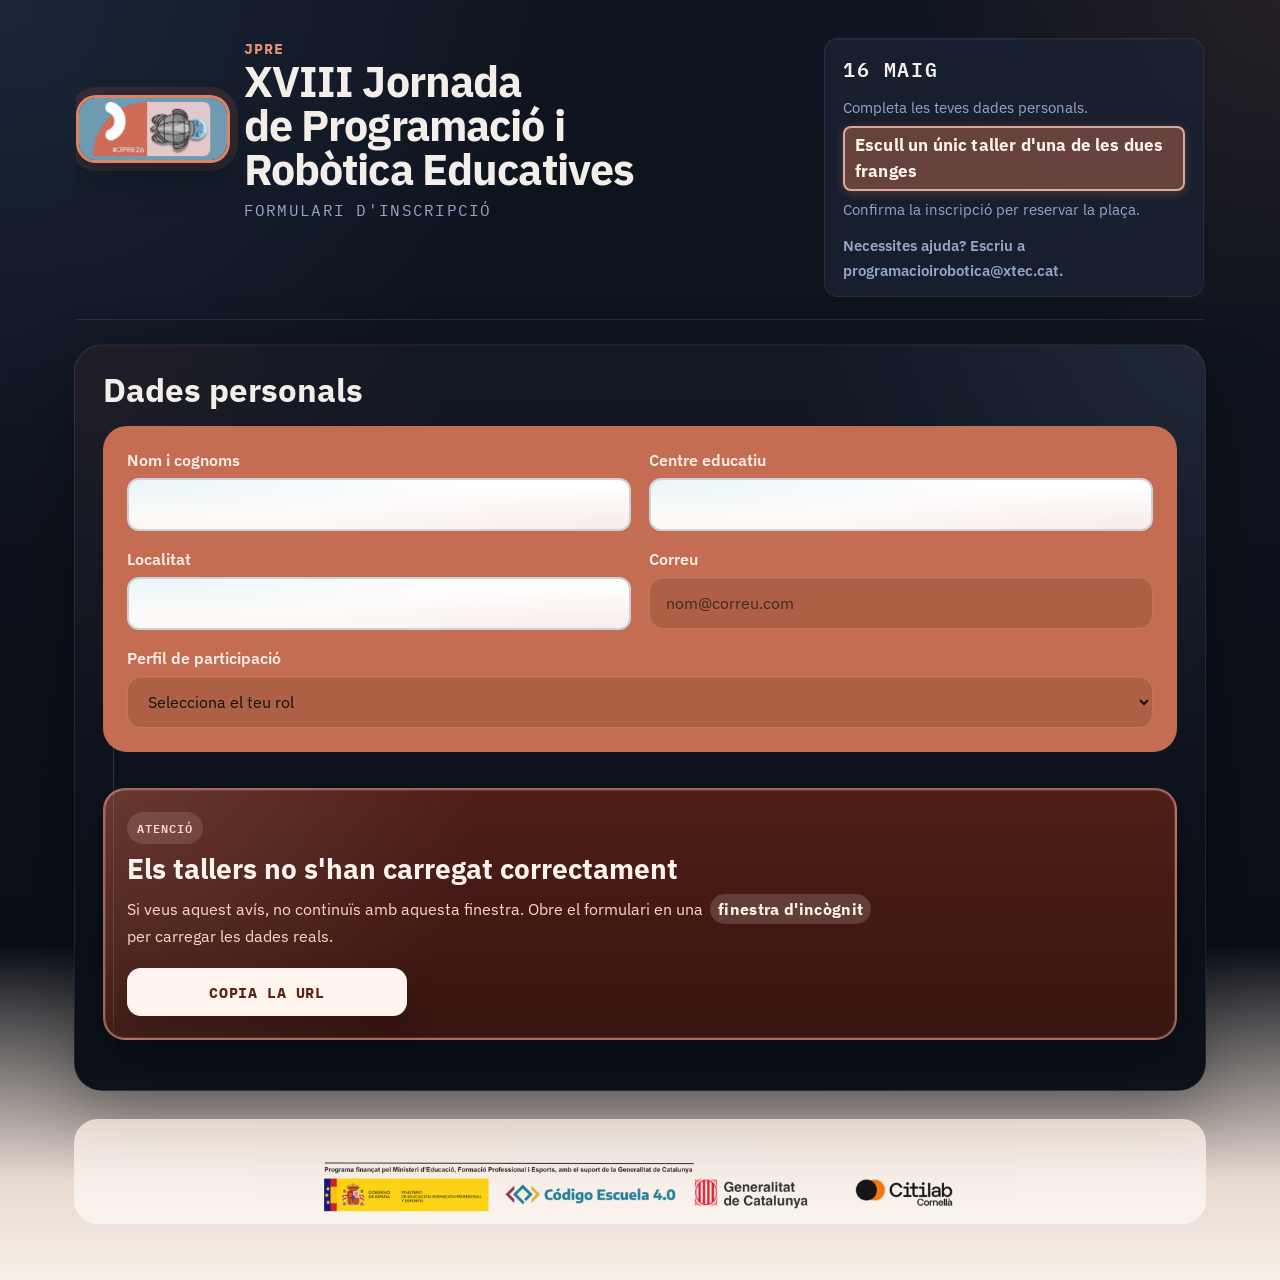
<file: index.html>
﻿<!doctype html>
<html lang="ca">
  <head>
    <meta charset="utf-8" />
    <meta name="viewport" content="width=device-width, initial-scale=1" />
    <title>XVIII Jornada de Programació i Robòtica Educatives</title>
    <link rel="stylesheet" href="styles-20260326.css?v=20260407-1" />
    <link rel="stylesheet" href="formulario-agenda-20260326.css?v=20260407-1" />
  </head>
  <body>
    <div class="page">
      <header class="hero">
        <div class="hero__brand">
          <img class="hero__logo" src="logo.png" alt="Logo de la jornada" />
          <div>
            <p class="hero__tag">JPRE</p>
            <h1>XVIII Jornada de Programació i Robòtica Educatives</h1>
            <p class="hero__subtitle">Formulari d'inscripció</p>
          </div>
        </div>
        <div class="hero__panel">
          <p class="hero__panel-date">16 MAIG</p>
          <ul class="hero__rules">
            <li>Completa les teves dades personals.</li>
            <li><span class="hero__rule-highlight">Escull un únic taller d'una de les dues franges</span></li>
            <li>Confirma la inscripció per reservar la plaça.</li>
          </ul>
          <p class="hero__support">
            Necessites ajuda? Escriu a
            <a href="mailto:programacioirobotica@xtec.cat">programacioirobotica@xtec.cat</a>.
          </p>
        </div>
      </header>

      <main class="content">
        <section class="card">
          <h2>Dades personals</h2>
          <form id="registration-form" novalidate>
            <div class="form-grid">
              <label>
                Nom i cognoms
                <input type="text" name="nom" required />
              </label>
              <label>
                Centre educatiu
                <input type="text" name="centre" required />
              </label>
              <label>
                Localitat
                <input type="text" name="localitat" required />
              </label>
              <label>
                Correu
                <input type="email" name="email" placeholder="nom@correu.com" required />
              </label>
              <label>
                Perfil de participació
                <select name="rol" required>
                  <option value="" selected>Selecciona el teu rol</option>
                  <option value="Assistent">Assistent</option>
                  <option value="Tallerista">Tallerista</option>
                  <option value="Presentació d’experiències">Presentació d’experiències</option>
                </select>
              </label>
            </div>

            <div class="workshops">
              <div class="workshops__header">
                <h2>Selecció de tallers</h2>
                <p>
                  Hi ha 2 franges disponibles i només pots escollir 1 taller en total.
                  Si ets tallerista o presentes una experiència, també pots indicar que no faràs cap taller.
                </p>
              </div>
              <label id="skip-workshop-option" class="skip-workshop is-hidden">
                <input id="skip-workshop-checkbox" type="checkbox" name="senseTaller" />
                <span>No faré cap taller</span>
              </label>
              <div id="workshop-container" class="workshops__grid"></div>
            </div>

            <div class="actions">
              <button id="confirm-button" type="submit" disabled>Confirmar inscripció</button>
              <p id="form-message" class="form-message" role="status"></p>
            </div>
          </form>
        </section>
      </main>

      <footer class="site-footer">
        <img class="site-footer__logo" src="Logos 40.png" alt="Logos institucionals" />
      </footer>
    </div>

    <div id="taller-modal" class="modal" aria-hidden="true">
      <div class="modal__backdrop" data-close-modal="true"></div>
      <div class="modal__dialog" role="dialog" aria-modal="true" aria-labelledby="modal-title">
        <button id="modal-close" class="modal__close" type="button" aria-label="Tancar">×</button>
        <h2 id="modal-title" class="modal__title"></h2>

        <section class="modal__block">
          <h3>Imparteix</h3>
          <p id="modal-imparteix" class="modal__text"></p>
          <div class="modal__people-photos">
            <img id="modal-foto-1" class="modal__person-photo" alt="Foto ponent 1" />
            <img id="modal-foto-2" class="modal__person-photo" alt="Foto ponent 2" />
          </div>
        </section>

        <section class="modal__block modal__tech-layout">
          <div>
            <h3>Dispositiu / tecnologia</h3>
            <p id="modal-dispositiu" class="modal__text"></p>
          </div>
          <img id="modal-dispositiu-img" class="modal__tech-image" alt="Imatge del dispositiu o tecnologia" />
        </section>

        <section class="modal__block">
          <h3>Descripció del taller</h3>
          <p id="modal-descripcio" class="modal__text"></p>
        </section>

        <section class="modal__block">
          <h3>Material necessari</h3>
          <p id="modal-material" class="modal__text"></p>
        </section>

        <section class="modal__block">
          <h3>Etapa educativa</h3>
          <p id="modal-etapa" class="modal__text"></p>
        </section>

        <section class="modal__block">
          <h3>Aula</h3>
          <p id="modal-aula" class="modal__text"></p>
        </section>

        <section id="modal-video-block" class="modal__block is-hidden">
          <h3>Vídeo del taller</h3>
          <div class="modal__video-container">
            <iframe id="modal-video-iframe" class="modal__video-iframe" frameborder="0" allowfullscreen
              allow="accelerometer; autoplay; clipboard-write; encrypted-media; gyroscope; picture-in-picture">
            </iframe>
          </div>
        </section>
      </div>
    </div>

    <script src="app-20260326.js?v=20260408-1"></script>
  </body>
</html>
</file>
<file: styles-20260326.css>
﻿@import url('https://fonts.googleapis.com/css2?family=Sora:wght@300;400;600;700&display=swap');

:root {
  --teal: #6a9fb3;
  --teal-dark: #2f5562;
  --coral: #d56b4c;
  --rose: #efd6d4;
  --ink: #1f2b32;
  --sky: #b5dceb;
  --cream: #f7f1ef;
  --card: #ffffff;
  --success: #2e9b53;
  --warning: #d0882f;
  --danger: #c23b2a;
}

* {
  box-sizing: border-box;
}

body {
  margin: 0;
  font-family: "Sora", "Segoe UI", "Calibri", "Arial", sans-serif;
  color: var(--ink);
  background: linear-gradient(135deg, var(--sky), var(--rose));
  min-height: 100vh;
}

.page {
  max-width: 1100px;
  margin: 0 auto;
  padding: 32px 20px 60px;
}

.hero {
  position: relative;
  display: grid;
  gap: 24px;
  background:
    radial-gradient(120% 140% at 0% 0%, rgba(181, 220, 235, 0.45), transparent 55%),
    radial-gradient(120% 140% at 100% 100%, rgba(239, 214, 212, 0.55), transparent 58%),
    linear-gradient(135deg, #ffffff, #fcf8f6);
  border-radius: 24px;
  padding: 20px 22px;
  border: 2px solid transparent;
  background-clip: padding-box;
  box-shadow:
    0 22px 50px rgba(31, 43, 50, 0.18),
    0 2px 0 rgba(255, 255, 255, 0.8) inset;
  overflow: hidden;
}

.hero::before {
  content: "";
  position: absolute;
  inset: 0;
  border-radius: inherit;
  padding: 2px;
  background: linear-gradient(120deg, var(--teal), var(--sky), var(--rose), var(--coral));
  -webkit-mask: linear-gradient(#000 0 0) content-box, linear-gradient(#000 0 0);
  -webkit-mask-composite: xor;
  mask-composite: exclude;
  pointer-events: none;
}

.hero__brand {
  display: flex;
  gap: 24px;
  align-items: center;
}

.hero__logo {
  width: clamp(165px, 18vw, 205px);
  height: auto;
  border-radius: 20px;
  border: 3px solid transparent;
  background:
    linear-gradient(var(--card), var(--card)) padding-box,
    linear-gradient(135deg, var(--teal-dark), var(--teal), var(--sky), var(--coral), var(--rose)) border-box;
  box-shadow:
    0 14px 28px rgba(47, 85, 98, 0.24),
    0 0 0 6px rgba(181, 220, 235, 0.28);
}

.hero__tag {
  margin: 0;
  font-weight: 700;
  color: var(--coral);
  letter-spacing: 2px;
}

.hero h1 {
  margin: 4px 0 4px;
  font-size: clamp(1.8rem, 2vw + 1.2rem, 2.6rem);
  line-height: 1.08;
  letter-spacing: 0.2px;
  color: var(--teal-dark);
  background: linear-gradient(110deg, var(--teal-dark), var(--teal), var(--coral));
  -webkit-background-clip: text;
  background-clip: text;
  -webkit-text-fill-color: transparent;
  text-wrap: balance;
}

.hero__subtitle {
  margin: 0;
  font-size: 1rem;
  color: var(--teal-dark);
}

.hero__panel {
  background:
    linear-gradient(150deg, rgba(247, 241, 239, 0.95), rgba(255, 255, 255, 0.95));
  padding: 8px 14px 12px;
  border-radius: 18px;
  border-left: 6px solid var(--coral);
  box-shadow: 0 10px 26px rgba(47, 85, 98, 0.1);
  font-size: 0.96rem;
  max-width: 380px;
  justify-self: end;
}

.hero__rules {
  margin: 12px 0 0;
  padding-left: 0;
  list-style: none;
  line-height: 1.6;
}

.hero__rules li {
  margin: 6px 0;
}

.hero__rule-highlight {
  display: inline-block;
  padding: 3px 10px;
  border-radius: 8px;
  border: 2px solid rgba(213, 107, 76, 0.72);
  background: rgba(213, 107, 76, 0.24);
  color: #7b1f08;
  font-weight: 800;
  font-size: 1.08em;
  letter-spacing: 0.01em;
  box-shadow: 0 2px 8px rgba(213, 107, 76, 0.28);
}

.hero__panel p {
  line-height: 1.6;
}

.content {
  margin-top: 28px;
}

.card {
  background: var(--card);
  border-radius: 24px;
  padding: 28px;
  box-shadow: 0 18px 40px rgba(31, 43, 50, 0.12);
}

h2 {
  margin-top: 0;
}

.form-grid {
  display: grid;
  grid-template-columns: repeat(auto-fit, minmax(230px, 1fr));
  gap: 16px;
}

label {
  display: flex;
  flex-direction: column;
  gap: 8px;
  font-weight: 600;
}
input,
select {
  font-family: "Sora", "Segoe UI", "Calibri", "Arial", sans-serif;
  padding: 12px 14px;
  border-radius: 12px;
  border: 2px solid #ccd3d8;
  font-size: 1rem;
  background:
    radial-gradient(120% 140% at 0% 0%, rgba(181, 220, 235, 0.28), transparent 55%),
    radial-gradient(120% 140% at 100% 100%, rgba(239, 214, 212, 0.35), transparent 58%),
    linear-gradient(180deg, #ffffff, #fcf8f6);
}

select {
  background:
    radial-gradient(120% 140% at 0% 0%, rgba(181, 220, 235, 0.28), transparent 55%),
    radial-gradient(120% 140% at 100% 100%, rgba(239, 214, 212, 0.35), transparent 58%),
    linear-gradient(180deg, #ffffff, #fcf8f6);
}

select:hover {
  background: var(--cream);
  color: #2f5562;
}

input[type="text"] {
  font-family: "Sora", "Segoe UI", "Calibri", "Arial", sans-serif;
  min-height: 50px;
  background:
    radial-gradient(120% 140% at 0% 0%, rgba(181, 220, 235, 0.28), transparent 55%),
    radial-gradient(120% 140% at 100% 100%, rgba(239, 214, 212, 0.35), transparent 58%),
    linear-gradient(180deg, #ffffff, #fcf8f6);
  border-radius: 12px;
  border: 2px solid #ccd3d8;
}

input:focus {
  outline: 2px solid var(--teal);
  border-color: transparent;
}

.workshops {
  margin-top: 28px;
}

.workshops__header {
  display: flex;
  justify-content: space-between;
  gap: 12px;
  align-items: center;
  flex-wrap: wrap;
}

.workshops__grid {
  margin-top: 16px;
  display: grid;
  gap: 16px;
}

.franja {
  position: relative;
  border-radius: 20px;
  padding: 18px;
  background:
    radial-gradient(130% 150% at 0% 0%, rgba(181, 220, 235, 0.32), transparent 55%),
    radial-gradient(130% 150% at 100% 100%, rgba(239, 214, 212, 0.36), transparent 60%),
    linear-gradient(155deg, #fffdfc, #f7f1ef);
  border: 1px solid rgba(106, 159, 179, 0.22);
  box-shadow:
    0 16px 34px rgba(31, 43, 50, 0.1),
    0 1px 0 rgba(255, 255, 255, 0.9) inset;
  overflow: hidden;
}

.franja::before {
  content: "";
  position: absolute;
  inset: 0;
  border-radius: inherit;
  padding: 1.5px;
  background: linear-gradient(
    120deg,
    rgba(106, 159, 179, 0.55),
    rgba(181, 220, 235, 0.5),
    rgba(213, 107, 76, 0.42)
  );
  -webkit-mask: linear-gradient(#000 0 0) content-box, linear-gradient(#000 0 0);
  -webkit-mask-composite: xor;
  mask-composite: exclude;
  pointer-events: none;
}

.franja__title {
  margin-top: 0;
  margin-bottom: 10px;
  color: var(--teal-dark);
  letter-spacing: 0.2px;
  font-size: clamp(1.35rem, 1vw + 1rem, 1.75rem);
}

.taller-grid {
  display: grid;
  grid-template-columns: repeat(auto-fit, minmax(200px, 1fr));
  gap: 12px;
}

.taller-card {
  position: relative;
  border: 2px solid transparent;
  border-radius: 18px;
  padding: 15px;
  background:
    radial-gradient(120% 140% at 0% 0%, rgba(181, 220, 235, 0.25), transparent 55%),
    radial-gradient(120% 140% at 100% 100%, rgba(239, 214, 212, 0.28), transparent 58%),
    linear-gradient(165deg, #ffffff, #fcf8f6);
  cursor: pointer;
  transition: transform 0.22s ease, border-color 0.22s ease, box-shadow 0.22s ease;
  display: flex;
  flex-direction: column;
  justify-content: flex-start;
  gap: 10px;
  overflow: hidden;
  box-shadow:
    0 8px 18px rgba(31, 43, 50, 0.08),
    0 1px 0 rgba(255, 255, 255, 0.85) inset;
}

.taller-card::before {
  content: "";
  position: absolute;
  inset: 0;
  border-radius: inherit;
  padding: 1.5px;
  background: linear-gradient(130deg, rgba(106, 159, 179, 0.75), rgba(181, 220, 235, 0.65), rgba(213, 107, 76, 0.55));
  -webkit-mask: linear-gradient(#000 0 0) content-box, linear-gradient(#000 0 0);
  -webkit-mask-composite: xor;
  mask-composite: exclude;
  pointer-events: none;
}

.taller-card__header {
  display: flex;
  align-items: flex-start;
  justify-content: space-between;
  gap: 10px;
}

.taller-info-button {
  width: 32px;
  height: 32px;
  border-radius: 50%;
  border: 2px solid var(--teal);
  background: white;
  color: var(--teal-dark);
  font-size: 1.08rem;
  font-weight: 800;
  line-height: 1;
  padding: 0;
  display: inline-flex;
  align-items: center;
  justify-content: center;
  flex: 0 0 auto;
}

.taller-info-button:hover {
  background: var(--teal);
  color: white;
}

.taller-card:hover {
  transform: translateY(-3px);
  box-shadow:
    0 14px 30px rgba(31, 43, 50, 0.14),
    0 2px 0 rgba(255, 255, 255, 0.9) inset;
}

.taller-card.selected {
  border-color: var(--coral);
  background:
    radial-gradient(120% 140% at 0% 0%, rgba(181, 220, 235, 0.32), transparent 55%),
    radial-gradient(120% 140% at 100% 100%, rgba(213, 107, 76, 0.2), transparent 58%),
    linear-gradient(165deg, #ffffff, #fff5f2);
  box-shadow:
    0 16px 34px rgba(213, 107, 76, 0.35),
    0 0 0 2px rgba(213, 107, 76, 0.22);
  transform: translateY(-2px);
}

.taller-card.disabled {
  opacity: 0.58;
  cursor: not-allowed;
}

.taller-card.disabled:hover {
  transform: none;
  box-shadow:
    0 8px 18px rgba(31, 43, 50, 0.08),
    0 1px 0 rgba(255, 255, 255, 0.85) inset;
}

.taller-name {
  font-weight: 700;
  white-space: pre-line;
}

.availability {
  margin: 0;
  font-weight: 600;
  font-size: 0.95rem;
  line-height: 1.2;
  margin-top: auto;
}

.availability--high {
  color: var(--success);
}

.availability--mid {
  color: var(--warning);
}

.availability--low {
  color: var(--danger);
}

.availability.exhausted {
  color: var(--danger);
  font-weight: 700;
  font-size: 0.9rem;
  margin-top: 6px;
}

.availability-progress {
  margin-top: 10px;
  display: flex;
  flex-direction: column;
  gap: 4px;
}

.availability-progress__track {
  width: 100%;
  height: 8px;
  border-radius: 999px;
  background: #e5edf1;
  overflow: hidden;
}

.availability-progress__bar {
  height: 100%;
  border-radius: inherit;
  transition: width 0.25s ease;
}

.availability-progress__label {
  align-self: end;
  margin: 0;
  font-size: 0.78rem;
  font-weight: 700;
  line-height: 1;
}

.availability-progress__bar.availability--high {
  background: var(--success);
}

.availability-progress__bar.availability--mid {
  background: var(--warning);
}

.availability-progress__bar.availability--low {
  background: var(--danger);
}

.availability-progress__label.availability--high {
  color: var(--success);
}

.availability-progress__label.availability--mid {
  color: var(--warning);
}

.availability-progress__label.availability--low {
  color: var(--danger);
}
.actions {
  margin-top: 18px;
  display: grid;
  gap: 8px;
}

.actions button {
  display: inline-flex;
  align-items: center;
  justify-content: center;
  align-self: center;
  justify-self: center;
  width: fit-content;
  min-width: 210px;
  border: 1px solid var(--teal-dark);
  background: var(--teal-dark);
  color: var(--cream);
  padding: 11px 18px;
  border-radius: 12px;
  font-size: 0.95rem;
  font-weight: 700;
  font-family: "Sora", "Segoe UI", "Calibri", "Arial", sans-serif;
  letter-spacing: 0.2px;
  cursor: pointer;
  box-shadow: 0 8px 18px rgba(31, 43, 50, 0.2);
  transition: transform 0.16s ease, box-shadow 0.16s ease, background-color 0.16s ease,
    border-color 0.16s ease;
}

.actions button:hover:not(:disabled) {
  transform: translateY(-1px);
  background: var(--teal-dark);
  border-color: var(--teal-dark);
  box-shadow: 0 10px 20px rgba(31, 43, 50, 0.24);
}

.actions button:active:not(:disabled) {
  transform: translateY(0);
  background: var(--teal-dark);
  border-color: var(--teal-dark);
  box-shadow: 0 4px 10px rgba(31, 43, 50, 0.18);
}

.actions button:disabled {
  cursor: not-allowed;
  box-shadow: none;
  color: var(--cream);
  border-color: var(--teal-dark);
  background: var(--teal-dark);
}

.form-message {
  min-height: 14px;
  margin: 0;
  font-weight: 600;
}

@media (min-width: 860px) {
  .hero {
    grid-template-columns: 1.2fr 0.8fr;
    align-items: center;
  }
}








.hero__support {
  margin: 12px 0 0;
  font-weight: 600;
}

.hero__support a {
  color: var(--coral);
  text-decoration: none;
}

.hero__support a:hover {
  text-decoration: underline;
}

.site-footer {
  margin-top: 24px;
  display: flex;
  justify-content: center;
  padding: 10px 0 0;
}

.site-footer__logo {
  max-width: min(640px, 100%);
  height: auto;
  display: block;
}

.modal {
  position: fixed;
  inset: 0;
  display: none;
  z-index: 1000;
}

.modal.is-open {
  display: block;
}

.modal__backdrop {
  position: absolute;
  inset: 0;
  background: rgba(23, 36, 42, 0.6);
}

.modal__dialog {
  position: relative;
  max-width: 820px;
  max-height: min(92vh, 900px);
  overflow: auto;
  margin: 4vh auto;
  background: white;
  border-radius: 18px;
  border: 1px solid #dbe4e9;
  padding: 22px;
  box-shadow: 0 20px 60px rgba(0, 0, 0, 0.28);
}

.modal__close {
  position: absolute;
  top: 10px;
  right: 10px;
  width: 36px;
  height: 36px;
  border-radius: 50%;
  background: var(--cream);
  color: var(--teal-dark);
  border: 1px solid #d7dede;
  font-size: 1.6rem;
  padding: 0;
}

.modal__title {
  margin: 0 42px 12px 0;
  font-size: clamp(1.55rem, 1.6vw + 1rem, 2.25rem);
  font-weight: 700;
  letter-spacing: 0.3px;
  line-height: 1.15;
  color: var(--teal-dark);
  background: linear-gradient(110deg, var(--teal-dark), var(--teal), var(--coral));
  -webkit-background-clip: text;
  background-clip: text;
  -webkit-text-fill-color: transparent;
  white-space: pre-line;
  text-wrap: balance;
  text-shadow: 0 8px 20px rgba(47, 85, 98, 0.18);
}

.modal__block {
  border-top: 1px solid #ebeff2;
  padding-top: 14px;
  margin-top: 14px;
}

.modal__block h3 {
  margin: 0 0 8px;
  color: var(--coral);
  font-size: 1.2rem;
  line-height: 1.3;
}

.modal__text {
  margin: 0;
  white-space: pre-line;
}

#modal-descripcio {
  line-height: 1.65;
}

.modal__people-photos {
  margin-top: 12px;
  display: grid;
  grid-template-columns: repeat(auto-fit, minmax(78px, 96px));
  gap: 8px;
}

.modal__people-photos.is-hidden {
  display: none;
}

.modal__person-photo {
  width: 100%;
  aspect-ratio: 1 / 1;
  object-fit: cover;
  border-radius: 50%;
  border: 3px solid transparent;
  background:
    linear-gradient(var(--card), var(--card)) padding-box,
    conic-gradient(
      from 120deg,
      var(--teal),
      var(--coral),
      var(--sky),
      var(--rose),
      var(--teal-dark),
      var(--teal)
    ) border-box;
  box-shadow:
    0 10px 24px rgba(47, 85, 98, 0.24),
    0 0 0 6px rgba(181, 220, 235, 0.28);
  animation: modal-image-aura 6s linear infinite;
  transition: transform 0.25s ease, box-shadow 0.25s ease;
}

.modal__person-photo.is-hidden,
.modal__tech-image.is-hidden {
  display: none;
}

.modal__tech-layout {
  display: flex;
  align-items: center;
  justify-content: flex-start;
  gap: 12px;
  flex-wrap: wrap;
}

.modal__tech-image {
  width: 56px;
  height: 56px;
  object-fit: cover;
  flex: 0 0 auto;
  border-radius: 8px;
  border: 1px solid var(--teal-dark);
  background: #f2f5f8;
  box-shadow: 0 4px 10px rgba(47, 85, 98, 0.14);
  transition: transform 0.2s ease, box-shadow 0.2s ease;
}

.modal__person-photo:hover {
  transform: translateY(-2px) scale(1.02);
  box-shadow:
    0 14px 30px rgba(47, 85, 98, 0.3),
    0 0 0 7px rgba(181, 220, 235, 0.35);
}

@keyframes modal-image-aura {
  0% {
    filter: saturate(1);
  }
  50% {
    filter: saturate(1.2);
  }
  100% {
    filter: saturate(1);
  }
}

@media (max-width: 760px) {
  .modal__dialog {
    margin: 0;
    min-height: 100vh;
    border-radius: 0;
    max-height: 100vh;
  }

  .modal__tech-layout {
    grid-template-columns: 1fr;
  }
}

.modal__video-container {
  position: relative;
  width: 100%;
  padding-top: 56.25%;
  border-radius: 12px;
  overflow: hidden;
  margin-top: 8px;
  background: #000;
}

.modal__video-iframe {
  position: absolute;
  inset: 0;
  width: 100%;
  height: 100%;
  border: none;
}
</file>
<file: formulario-agenda-20260326.css>
@import url('https://fonts.googleapis.com/css2?family=IBM+Plex+Sans:wght@400;500;600;700&family=IBM+Plex+Mono:wght@400;500;600&display=swap');

:root {
  --agenda-bg: #0b1019;
  --agenda-surface: #111827;
  --agenda-surface-2: #1d2638;
  --agenda-surface-3: #263149;
  --agenda-border: rgba(129, 156, 189, 0.22);
  --agenda-text: #f3efe8;
  --agenda-muted: #94a7c7;
  --agenda-accent: #c46d52;
  --agenda-accent-soft: #df9275;
  --agenda-line: rgba(120, 150, 184, 0.28);
  --agenda-glow: rgba(196, 109, 82, 0.22);
  --availability-high: #6fc5a1;
  --availability-high-glow: rgba(111, 197, 161, 0.2);
  --availability-mid: #e0b168;
  --availability-mid-glow: rgba(224, 177, 104, 0.18);
  --availability-low: #d98368;
  --availability-low-glow: rgba(217, 131, 104, 0.2);
}

body {
  font-family: "IBM Plex Sans", "Segoe UI", "Calibri", "Arial", sans-serif;
  color: var(--agenda-text);
  background:
    linear-gradient(180deg, rgba(255, 243, 235, 0) 0%, rgba(255, 243, 235, 0) 74%, rgba(244, 229, 218, 0.94) 92%, rgba(248, 240, 233, 1) 100%),
    radial-gradient(circle at top left, rgba(42, 58, 87, 0.45), transparent 30%),
    radial-gradient(circle at top right, rgba(196, 109, 82, 0.12), transparent 20%),
    linear-gradient(180deg, #0f1520 0%, #090d15 100%);
}

.page {
  max-width: 1180px;
  padding: 28px 24px 56px;
}

.hero {
  grid-template-columns: 1fr auto;
  align-items: start;
  gap: 20px;
  padding: 8px 0 22px;
  border-radius: 0;
  background: transparent;
  border-bottom: 1px solid rgba(148, 167, 199, 0.16);
  box-shadow: none;
}

.hero::before {
  display: none;
}

.hero__brand {
  gap: 14px;
  align-items: center;
}

.hero__logo {
  width: clamp(118px, 12vw, 164px);
  border-radius: 20px;
  border: 3px solid rgba(239, 140, 106, 0.92);
  background:
    linear-gradient(180deg, rgba(255, 255, 255, 0.06), rgba(255, 255, 255, 0.01));
  box-shadow:
    0 18px 34px rgba(0, 0, 0, 0.24),
    0 0 0 8px rgba(196, 109, 82, 0.15);
  flex: 0 0 auto;
}

.hero__tag {
  margin-bottom: 2px;
  color: var(--agenda-accent-soft);
  font-family: "IBM Plex Mono", monospace;
  font-size: 0.95rem;
  letter-spacing: 0.08em;
}

.hero h1 {
  max-width: 460px;
  margin: 0;
  font-size: clamp(1.8rem, 1.25rem + 1.8vw, 3rem);
  line-height: 1.02;
  color: var(--agenda-text);
  background: none;
  -webkit-text-fill-color: initial;
  font-family: "IBM Plex Sans", "Segoe UI", sans-serif;
  font-weight: 700;
  letter-spacing: -0.02em;
  text-wrap: balance;
}

.hero__subtitle {
  margin-top: 8px;
  color: var(--agenda-muted);
  font-family: "IBM Plex Mono", monospace;
  letter-spacing: 0.08em;
  text-transform: uppercase;
}

.hero__panel {
  min-width: 240px;
  padding: 14px 18px;
  border: 1px solid rgba(118, 137, 173, 0.14);
  border-radius: 14px;
  background: rgba(26, 34, 51, 0.82);
  box-shadow: inset 0 1px 0 rgba(255, 255, 255, 0.03);
}

.hero__panel-date {
  margin: 0;
  color: var(--agenda-text);
  font-family: "IBM Plex Mono", monospace;
  font-size: 1.25rem;
  font-weight: 600;
  line-height: 1.1;
  letter-spacing: 0.08em;
  text-transform: uppercase;
}

.hero__rules {
  margin: 10px 0 0;
  padding-left: 0;
  list-style: none;
  color: var(--agenda-muted);
  line-height: 1.6;
}

.hero__rules li {
  margin: 6px 0;
}

.hero__rule-highlight {
  display: inline-block;
  padding: 4px 10px;
  border-radius: 8px;
  border: 2px solid rgba(255, 206, 186, 0.75);
  background: rgba(196, 109, 82, 0.46);
  color: #fff4ee;
  font-weight: 800;
  font-size: 1.08em;
  letter-spacing: 0.01em;
  box-shadow: 0 2px 10px rgba(196, 109, 82, 0.35);
}

.hero__support,
.hero__support a {
  color: var(--agenda-muted);
}

.content {
  margin-top: 24px;
}

.card {
  position: relative;
  padding: 28px;
  border-radius: 28px;
  border: 1px solid rgba(148, 167, 199, 0.12);
  background:
    radial-gradient(circle at top left, rgba(196, 109, 82, 0.08), transparent 28%),
    radial-gradient(circle at top right, rgba(129, 156, 189, 0.12), transparent 30%),
    linear-gradient(180deg, rgba(18, 24, 37, 0.98), rgba(10, 15, 24, 0.98));
  box-shadow:
    0 26px 70px rgba(0, 0, 0, 0.32),
    inset 0 1px 0 rgba(255, 255, 255, 0.03);
  overflow: hidden;
}

.card::before {
  content: "";
  position: absolute;
  top: 98px;
  bottom: 38px;
  left: 38px;
  width: 1px;
  background: linear-gradient(180deg, rgba(126, 153, 186, 0), var(--agenda-line) 8%, var(--agenda-line) 92%, rgba(126, 153, 186, 0));
  pointer-events: none;
}

.card > h2,
.workshops__header h2 {
  margin-bottom: 18px;
  color: var(--agenda-text);
  font-size: clamp(1.6rem, 1.25rem + 1vw, 2.2rem);
  line-height: 1.06;
}

.form-grid {
  position: relative;
  display: grid;
  grid-template-columns: repeat(2, minmax(0, 1fr));
  align-items: start;
  gap: 18px;
  margin-bottom: 36px;
  padding: 24px;
  border-radius: 24px;
  background: var(--agenda-accent);
}

.form-grid label {
  display: grid;
  gap: 8px;
  align-content: start;
  color: rgba(255, 245, 240, 0.95);
  font-weight: 600;
}

.form-grid label:nth-child(5) {
  grid-column: 1 / -1;
}

input,
select {
  width: 100%;
  min-height: 52px;
  padding: 14px 16px;
  border: 1px solid rgba(255, 234, 224, 0.18);
  border-radius: 14px;
  background: rgba(92, 46, 32, 0.2);
  color: #111111;
  font-family: "IBM Plex Sans", "Segoe UI", sans-serif;
  box-shadow: inset 0 1px 0 rgba(255, 255, 255, 0.06);
  caret-color: #111111;
}

input::placeholder {
  color: rgba(17, 17, 17, 0.7);
}

input:focus,
select:focus {
  outline: 2px solid rgba(255, 245, 240, 0.42);
  border-color: rgba(255, 245, 240, 0.42);
}

select option {
  color: #101623;
}

.is-hidden {
  display: none !important;
}

.load-error-panel {
  margin-top: 12px;
  margin-bottom: 22px;
  padding: 22px;
  border-radius: 22px;
  border: 2px solid rgba(255, 182, 160, 0.5);
  background:
    radial-gradient(circle at top left, rgba(255, 214, 204, 0.14), transparent 34%),
    linear-gradient(180deg, rgba(82, 31, 23, 0.96), rgba(58, 21, 17, 0.98));
  box-shadow:
    0 20px 42px rgba(0, 0, 0, 0.28),
    0 0 0 1px rgba(255, 180, 154, 0.16) inset;
}

.load-error-panel__badge {
  display: inline-flex;
  align-items: center;
  margin-bottom: 10px;
  padding: 6px 10px;
  border-radius: 999px;
  background: rgba(255, 214, 204, 0.14);
  color: #ffd8c9;
  font-family: "IBM Plex Mono", monospace;
  font-size: 0.78rem;
  font-weight: 600;
  letter-spacing: 0.08em;
  text-transform: uppercase;
}

.load-error-panel__title {
  margin: 0 0 10px;
  color: #fff4ee;
  font-size: clamp(1.3rem, 1rem + 0.9vw, 1.8rem);
  line-height: 1.1;
}

.load-error-panel__text {
  margin: 0;
  max-width: 760px;
  color: #ffd8c9;
  font-size: 1rem;
  line-height: 1.6;
}

.load-error-panel__highlight {
  display: inline-block;
  margin: 0 3px;
  padding: 2px 8px;
  border-radius: 999px;
  background: rgba(255, 244, 238, 0.16);
  color: #fff4ee;
  font-size: 1.02em;
  font-weight: 700;
  letter-spacing: 0.02em;
}

.load-error-panel__actions {
  margin-top: 18px;
}

.load-error-panel__button {
  min-width: 280px;
  min-height: 48px;
  padding: 12px 18px;
  border: 0;
  border-radius: 14px;
  background: #fff4ee;
  color: #5b2218;
  font-family: "IBM Plex Mono", monospace;
  font-size: 0.92rem;
  font-weight: 700;
  letter-spacing: 0.04em;
  text-transform: uppercase;
  cursor: pointer;
  box-shadow: 0 14px 28px rgba(0, 0, 0, 0.18);
}

.load-error-panel__button:hover {
  background: #ffe7dc;
}

.workshops {
  position: relative;
  margin-top: 8px;
  padding-left: 42px;
}

.workshops__header {
  position: relative;
  align-items: baseline;
  gap: 10px 18px;
  margin-bottom: 24px;
}

.workshops__header p {
  margin: 0;
  color: var(--agenda-muted);
  font-size: 1rem;
}

.skip-workshop {
  display: inline-flex;
  align-items: center;
  gap: 12px;
  margin: 0 0 24px;
  padding: 14px 16px;
  border: 1px solid var(--agenda-border);
  border-radius: 16px;
  background:
    radial-gradient(circle at top left, rgba(196, 109, 82, 0.08), transparent 42%),
    linear-gradient(180deg, rgba(22, 30, 45, 0.96), rgba(16, 22, 34, 0.98));
  color: var(--agenda-text);
  font-weight: 600;
}

.skip-workshop input {
  width: 20px;
  min-width: 20px;
  height: 20px;
  min-height: 20px;
  margin: 0;
  padding: 0;
  accent-color: var(--agenda-accent);
  box-shadow: none;
}

.workshops__grid {
  gap: 18px;
}

.franja {
  padding: 0;
  border: 0;
  background: transparent;
  box-shadow: none;
  overflow: visible;
}

.franja::before {
  display: none;
}

.franja__title {
  position: relative;
  margin: 0 0 18px;
  padding-left: 0;
  color: var(--agenda-muted);
  font-size: 1rem;
  font-weight: 500;
}

.franja__title::before {
  content: "";
  position: absolute;
  top: 0.25em;
  left: -42px;
  width: 18px;
  height: 18px;
  border-radius: 50%;
  border: 3px solid var(--agenda-accent);
  background: var(--agenda-bg);
  box-shadow: 0 0 0 4px rgba(196, 109, 82, 0.08);
}

.taller-grid {
  gap: 14px;
}

.taller-card {
  padding: 22px 22px 18px;
  border: 1px solid var(--agenda-border);
  border-radius: 16px;
  background:
    radial-gradient(circle at top left, rgba(196, 109, 82, 0.1), transparent 34%),
    radial-gradient(circle at top right, rgba(129, 156, 189, 0.12), transparent 32%),
    linear-gradient(180deg, var(--agenda-surface-2), #1c2537);
  box-shadow: none;
  gap: 12px;
  color: var(--agenda-text);
  position: relative;
}

.taller-card::before {
  display: none;
}

.taller-card:hover {
  transform: translateY(-2px);
  border-color: rgba(129, 156, 189, 0.34);
  box-shadow: 0 12px 24px rgba(0, 0, 0, 0.18);
}

.taller-card.selected {
  border-color: var(--agenda-accent);
  background: linear-gradient(180deg, #283149, #212a3c);
  box-shadow: 0 0 0 1px var(--agenda-accent), 0 18px 36px var(--agenda-glow);
}

.taller-card.disabled {
  opacity: 0.5;
}

.taller-card__header {
  display: grid;
  gap: 12px;
  align-items: stretch;
}

.taller-card__topline,
.taller-card__titlewrap {
  display: flex;
  align-items: center;
  justify-content: space-between;
  gap: 14px;
}

.taller-card__meta {
  color: #8da7cb;
  font-family: "IBM Plex Mono", monospace;
  font-size: 0.92rem;
  letter-spacing: 0.03em;
  white-space: nowrap;
}

.taller-name {
  color: var(--agenda-text);
  font-size: 1.2rem;
  font-weight: 600;
  line-height: 1.35;
}

.taller-info-button {
  border: 1px solid rgba(129, 156, 189, 0.34);
  background: transparent;
  color: var(--agenda-muted);
  position: absolute;
  top: 14px;
  right: 14px;
  transform: none;
  z-index: 2;
}

.taller-info-button:hover {
  background: rgba(129, 156, 189, 0.12);
  color: var(--agenda-text);
}

.availability,
.availability-progress__label {
  color: var(--agenda-muted);
  font-family: "IBM Plex Mono", monospace;
}

.availability {
  font-size: 0.92rem;
  font-weight: 600;
}

.availability-progress__track {
  height: 10px;
  border: 1px solid rgba(148, 167, 199, 0.14);
  background: rgba(148, 167, 199, 0.08);
  box-shadow: inset 0 1px 3px rgba(0, 0, 0, 0.2);
}

.availability--high {
  color: var(--availability-high);
}

.availability-progress__bar.availability--high {
  background: linear-gradient(90deg, #4ea781, var(--availability-high));
  box-shadow: 0 0 14px var(--availability-high-glow);
}

.availability--mid {
  color: var(--availability-mid);
}

.availability-progress__bar.availability--mid {
  background: linear-gradient(90deg, #bf8e4b, var(--availability-mid));
  box-shadow: 0 0 14px var(--availability-mid-glow);
}

.availability--low {
  color: var(--availability-low);
}

.availability-progress__bar.availability--low {
  background: linear-gradient(90deg, #bf694f, var(--availability-low));
  box-shadow: 0 0 14px var(--availability-low-glow);
}

.availability-progress__label.availability--high {
  color: var(--availability-high);
}

.availability-progress__label.availability--mid {
  color: var(--availability-mid);
}

.availability-progress__label.availability--low {
  color: var(--availability-low);
}

.actions {
  margin-top: 28px;
  justify-items: start;
  padding-left: 42px;
}

.actions button {
  min-width: 250px;
  border: 1px solid var(--agenda-accent);
  border-radius: 14px;
  background: var(--agenda-accent);
  color: #fff7f3;
  font-family: "IBM Plex Mono", monospace;
  font-size: 0.95rem;
  letter-spacing: 0.05em;
  text-transform: uppercase;
  box-shadow: 0 16px 28px rgba(196, 109, 82, 0.18);
}

.actions button:hover:not(:disabled) {
  background: #cf7960;
  border-color: #cf7960;
  box-shadow: 0 16px 28px rgba(196, 109, 82, 0.24);
}

.actions button:active:not(:disabled) {
  background: #bb654b;
  border-color: #bb654b;
}

.actions button:disabled {
  border-color: rgba(196, 109, 82, 0.36);
  background: rgba(196, 109, 82, 0.36);
  color: rgba(255, 247, 243, 0.74);
}

.form-message {
  margin-top: 10px;
  padding: 12px 14px;
  border-radius: 14px;
  color: var(--agenda-muted);
  font-weight: 600;
  line-height: 1.5;
}

.form-message:empty {
  display: none;
}

.form-message--error {
  background: rgba(125, 32, 24, 0.36);
  border: 1px solid rgba(255, 167, 148, 0.34);
  color: #ffe0d6;
}

.form-message--warning {
  background: rgba(117, 86, 28, 0.3);
  border: 1px solid rgba(245, 202, 120, 0.28);
  color: #ffe7ab;
}

.form-message--success {
  background: rgba(29, 96, 63, 0.32);
  border: 1px solid rgba(128, 216, 174, 0.28);
  color: #dbffe9;
}

.site-footer {
  margin-top: 28px;
  opacity: 0.9;
  padding: 22px 18px 10px;
  border-radius: 24px;
  background: linear-gradient(180deg, rgba(245, 234, 225, 0.88), rgba(252, 247, 243, 0.98));
}

.site-footer__logo {
  filter: none;
}

.modal__dialog {
  background: linear-gradient(180deg, #1a2233, #111827);
  color: var(--agenda-text);
  border: 1px solid var(--agenda-border);
}

.modal__title {
  color: var(--agenda-text);
  background: none;
  -webkit-text-fill-color: initial;
  text-shadow: none;
}

.modal__block {
  border-top-color: rgba(148, 167, 199, 0.14);
}

.modal__block h3 {
  color: var(--agenda-accent-soft);
}

.modal__people-photos {
  display: flex;
  flex-wrap: wrap;
  align-items: center;
  gap: 18px;
}

.modal__person-photo {
  width: 96px;
  height: 96px;
  flex: 0 0 96px;
  border-radius: 50%;
  box-shadow:
    0 10px 22px rgba(47, 85, 98, 0.18),
    0 0 0 4px rgba(181, 220, 235, 0.16);
}

.modal__close {
  background: rgba(148, 167, 199, 0.08);
  color: var(--agenda-text);
  border-color: rgba(148, 167, 199, 0.18);
}

@media (max-width: 860px) {
  .page {
    padding: 22px 16px 40px;
  }

  .hero {
    grid-template-columns: 1fr;
  }

  .hero__brand {
    align-items: flex-start;
  }

  .hero__panel {
    min-width: 0;
    width: 100%;
  }

  .card {
    padding: 22px 18px;
  }

  .card::before {
    left: 23px;
    top: 138px;
  }

  .form-grid,
  .workshops,
  .actions {
    padding-left: 24px;
  }
}

@media (max-width: 640px) {
  .form-grid {
    grid-template-columns: 1fr;
    padding: 18px;
  }

  .form-grid label:nth-child(5) {
    max-width: none;
  }

  .card::before {
    display: none;
  }

  .workshops,
  .actions {
    padding-left: 0;
  }

  .skip-workshop {
    width: 100%;
  }

  .franja__title::before {
    display: none;
  }

  .taller-card__topline,
  .taller-card__titlewrap {
    flex-direction: column;
    align-items: flex-start;
  }

  .actions button {
    width: 100%;
    min-width: 0;
  }
}
</file>
